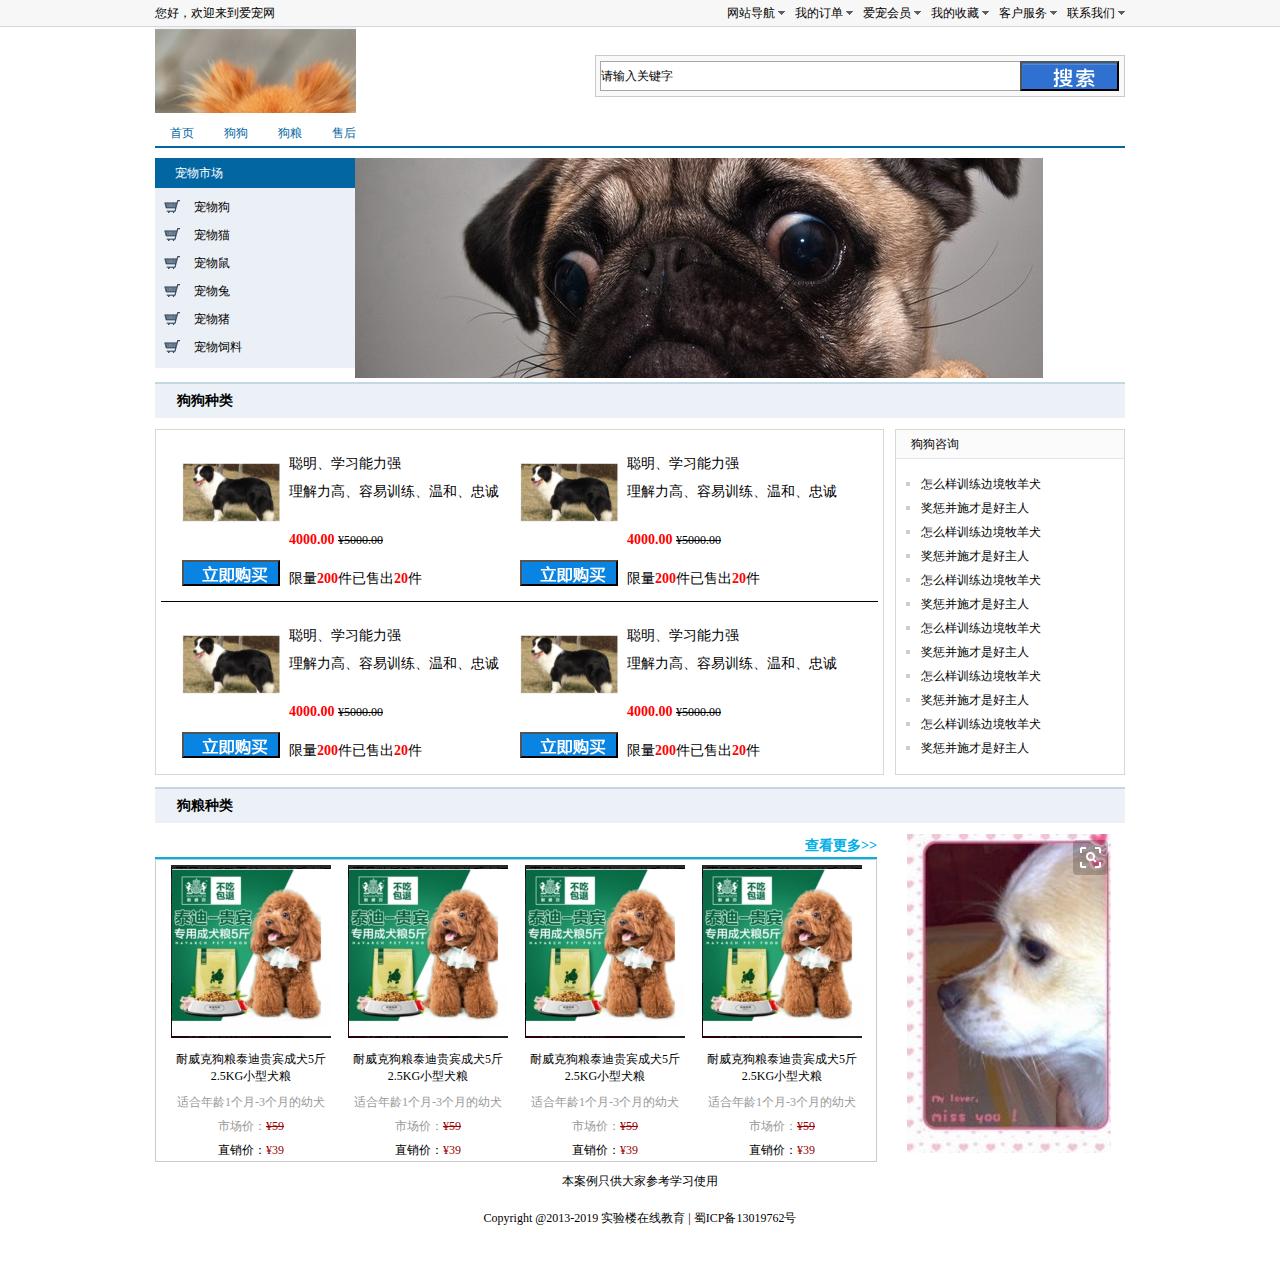
<file: 20201124CSS小练习/index.html>
<!DOCTYPE html>
<html lang="en">

<head>
    <meta charset="UTF-8" />
    <title>Document</title>
    <style type="text/css">
        /*css初始化*/
        body,
        div,
        ul,
        li,
        input,
        p,
        h1,
        h2,
        h3,
        h4,
        h5,
        h6 {
            margin: 0;
            padding: 0;
            font: 12px simsun;
            color: #000;
        }

        ul,
        li {
            list-style: none;
        }

        a {
            text-decoration: none;
            color: #000;
        }

        .fl {
            float: left;
        }

        .fr {
            float: right;
        }

        /*顶部导航开始*/
        .top-nav {
            height: 26px;
            background: #f7f7f7;
            border-bottom: 1px solid #d8d8d8;
        }

        .top-nav-con {
            width: 970px;
            margin: 0 auto;
            height: 26px;
        }

        .top-nav-r ul li {
            float: left;
            height: 26px;
            line-height: 26px;
        }

        .top-nav-l {
            height: 26px;
            line-height: 26px;
        }

        .top-nav-r ul li a {
            display: inline-block;
            height: 26px;
            background: url('images/sj.png') no-repeat right;
            padding: 0 10px;
        }

        /*logo部分开始*/
        .logo {
            width: 970px;
            height: 84px;
            margin: 0 auto;
        }

        .logo-pic {
            width: 200px;
            height: 84px;
        }

        .search {
            width: 519px;
            height: 30px;
            border: 1px solid #c9c9c9;
            background: #f9f9f9;
            margin-top: 28px;
            padding: 5px 5px 5px 4px;
        }

        .search input[type='text'] {
            width: 419px;
            height: 28px;
            border: 1px solid #a6a6a6;
            border-right: 0 none;
            vertical-align: middle;
        }

        .search input[type='button'] {
            width: 99px;
            height: 30px;
            background: url('images/serch.png');
            vertical-align: middle;
        }

        /*主导航开始*/
        .nav {
            width: 970px;
            height: 25px;
            margin: 10px auto;
            border-bottom: 2px solid #0266a3;
        }

        .nav li {
            float: left;
        }

        .nav li a {
            display: inline-block;
            height: 25px;
            line-height: 25px;
            padding: 0 15px;
            color: #0266a3;
        }

        .nav li a:hover {
            background: #0266a3;
            color: #fff;
        }

        /*宠物市场部分开始*/
        .mar {
            width: 970px;
            height: 210px;
            margin: 0 auto;
        }

        .mar-left {
            width: 200px;
            height: 210px;
            background: #ebf0f6;
        }

        .mar-title {
            height: 30px;
            background: #0266a3;
            line-height: 30px;
            color: #fff;
            padding-left: 20px;
        }

        .mar-list {
            margin-top: 5px;
        }

        .mar-list li {
            height: 28px;
            line-height: 28px;
            padding-left: 39px;
        }

        .mar-list li.icon1 {
            background: url('images/icon_1.png') no-repeat 9px;
        }

        /*狗狗种类*/
        .bud {
            height: 34px;
            width: 948px;
            margin: 14px auto 11px;
            background: #ecf1f7;
            border-top: #c3d7e4 2px solid;
            font-size: 14px;
            font-weight: 700;
            line-height: 34px;
            padding-left: 22px;
        }

        /*狗狗种类列表*/
        .pro {
            width: 970px;
            height: 344px;
            margin: 0 auto;
        }

        .pro-left {
            width: 727px;
            height: 344px;
            border: 1px solid #d8d8d8;
        }

        .pro-right {
            width: 228px;
            height: 344px;
            border: 1px solid #d8d8d8;
        }

        .pro-left-t {
            width: 656px;
            height: 142px;
            margin: 15px 0px 14px 26px;
        }

        .pro-pic-l {
            width: 318px;
            height: 142px;
        }

        .pro-pic-r {
            width: 318px;
            height: 142px;
        }

        .pro-pic-ll {
            width: 97px;
            height: 142px;
        }

        .pro-pic-llt {
            width: 97px;
            height: 100px;
            text-align: center;
        }

        .pro-pic-llt img {
            margin-top: 17.5px;
        }

        .pro-pic-btn input {
            width: 98px;
            height: 26px;
            background: url('images/buy.png');
            margin-top: 15px;
        }

        .pro-pic-lr p {
            margin-left: 10px;
            font-size: 14px;
        }

        .pro-pic-lr p span {
            color: #ff0000;
            font-weight: 700;
        }

        .pro-pic-lr p del {
            font-size: 12px;
        }

        .pro-pic-lr p.txt1 {
            height: 28px;
            margin-top: 10px;
        }

        .pro-pic-lr p.txt2 {
            height: 49px;
        }

        .pro-pic-lr p.txt3 {
            height: 38px;
        }

        .pro-line {
            border-top: 1px solid black;
            margin: 0 5px;
        }

        .pro-right-title {
            height: 28px;
            line-height: 28px;
            padding-left: 15px;
            background: #fbfbfb;
            border-bottom: 1px solid #e0e6f0;
        }

        .pro-right ul {
            margin-top: 17px;
        }

        .pro-right ul li {
            padding-left: 25px;
            height: 24px;
            background: url('images/li_bg.png') no-repeat 10px 6px;
        }

        .pro-right ul li a:hover {
            color: #ff0000;
            text-decoration: underline;
        }

        /*狗粮种类列表*/
        .dogFood {
            width: 970px;
            height: 326px;
            margin: 0 auto;
        }

        .dogFood-left {
            width: 722px;
            height: 326px;
        }

        .dogFood-l-t {
            height: 23px;
            border-bottom: 2px solid #00b0e7;
        }

        .dogFood-l-b {
            height: 301px;
            border: 1px solid #cacaca;
        }

        .dogFood-l-t h3 {
            width: 100px;
            text-align: right;
            font-size: 14px;
            color: #00b0e7;
            font-weight: 700;
            height: 23px;
            line-height: 23px;
            margin-left: auto;
        }

        .dogFood-pic {
            width: 164px;
            text-align: center;
            margin: 5px 0 0 13px;
        }

        .dogFood-pic p.et1 {
            height: 43px;
            margin-top: 9px;
        }

        .dogFood-pic p.et2,
        .dogFood-pic p.et3 {
            color: #999;
            height: 24px;
        }

        .dogFood-pic p.et3 del,
        .dogFood-pic p.et4 span {
            color: #990000;
        }

        .dogFood-right {
            width: 218px;
            height: 326px;
        }

        /*foot部分*/
        .copyright {
            height: 91px;
            text-align: center;
        }

        .copyright p.copy {
            height: 24px;
            margin-top: 13px;
        }
    </style>
</head>

<body>
    <!-- 顶部导航 -->
    <div class="top-nav">
        <div class="top-nav-con">
            <div class="top-nav-l fl">您好，欢迎来到爱宠网</div>
            <div class="top-nav-r fr">
                <ul>
                    <li><a href="#">网站导航</a></li>
                    <li><a href="#">我的订单</a></li>
                    <li><a href="#">爱宠会员</a></li>
                    <li><a href="#">我的收藏</a></li>
                    <li><a href="#">客户服务</a></li>
                    <li><a href="#">联系我们</a></li>
                </ul>
            </div>
        </div>
    </div>
    <!-- logo部分 -->
    <div class="logo">
        <div class="logo-pic fl"><img src="images/案例logo.png" alt="" /></div>
        <div class="search fr">
            <input type="text" value="请输入关键字" /><input type="button" />
        </div>
    </div>
    <!-- 主导航部分 -->
    <div class="nav">
        <ul>
            <li><a href="#">首页</a></li>
            <li><a href="#">狗狗</a></li>
            <li><a href="#">狗粮</a></li>
            <li><a href="#">售后</a></li>
        </ul>
    </div>
    <!-- 宠物市场部分 -->
    <div class="mar">
        <!-- 市场左盒子 -->
        <div class="mar-left fl">
            <div class="mar-title">宠物市场</div>
            <div class="mar-list">
                <ul>
                    <li class="icon1"><a href="#">宠物狗</a></li>
                    <li class="icon1"><a href="#">宠物猫</a></li>
                    <li class="icon1"><a href="#">宠物鼠</a></li>
                    <li class="icon1"><a href="#">宠物兔</a></li>
                    <li class="icon1"><a href="#">宠物猪</a></li>
                    <li class="icon1"><a href="#">宠物饲料</a></li>
                </ul>
            </div>
        </div>
        <!-- 市场中间盒子 -->
        <div class="mar-cen fl"><img src="images/700.png" alt="" /></div>
    </div>
    <!-- 狗狗种类 -->
    <div class="bud">
        狗狗种类
    </div>
    <!-- 狗狗种类列表 -->
    <div class="pro">
        <!-- 左边大盒子 -->
        <div class="pro-left fl">
            <!-- 左边大盒子上部分 -->
            <div class="pro-left-t">
                <!-- 左上大盒子左边盒子 -->
                <div class="pro-pic-l fl">
                    <div class="pro-pic-ll fl">
                        <div class="pro-pic-llt">
                            <img src="images/狗狗种类.png" alt="" />
                        </div>
                        <div class="pro-pic-btn"><input type="button" /></div>
                    </div>
                    <div class="pro-pic-lr fl">
                        <p class="txt1">聪明、学习能力强</p>
                        <p class="txt2">理解力高、容易训练、温和、忠诚</p>

                        <p class="txt3"><span>4000.00</span> <del>¥5000.00</del></p>
                        <p class="txt4">限量<span>200</span>件已售出<span>20</span>件</p>
                    </div>
                </div>
                <div class="pro-pic-l fr">
                    <div class="pro-pic-ll fl">
                        <div class="pro-pic-llt">
                            <img src="images/狗狗种类.png" alt="" />
                        </div>
                        <div class="pro-pic-btn"><input type="button" /></div>
                    </div>
                    <div class="pro-pic-lr fl">
                        <p class="txt1">聪明、学习能力强</p>
                        <p class="txt2">理解力高、容易训练、温和、忠诚</p>

                        <p class="txt3"><span>4000.00</span> <del>¥5000.00</del></p>
                        <p class="txt4">限量<span>200</span>件已售出<span>20</span>件</p>
                    </div>
                </div>
            </div>
            <!-- 左边大盒子中线 -->
            <div class="pro-line"></div>
            <!-- 左边大盒子下部分 -->
            <div class="pro-left-t">
                <!-- 左上大盒子左边盒子 -->
                <div class="pro-pic-l fl">
                    <div class="pro-pic-ll fl">
                        <div class="pro-pic-llt">
                            <img src="images/狗狗种类.png" alt="" />
                        </div>
                        <div class="pro-pic-btn"><input type="button" /></div>
                    </div>
                    <div class="pro-pic-lr fl">
                        <p class="txt1">聪明、学习能力强</p>
                        <p class="txt2">理解力高、容易训练、温和、忠诚</p>

                        <p class="txt3"><span>4000.00</span> <del>¥5000.00</del></p>
                        <p class="txt4">限量<span>200</span>件已售出<span>20</span>件</p>
                    </div>
                </div>
                <div class="pro-pic-l fr">
                    <div class="pro-pic-ll fl">
                        <div class="pro-pic-llt">
                            <img src="images/狗狗种类.png" alt="" />
                        </div>
                        <div class="pro-pic-btn"><input type="button" /></div>
                    </div>
                    <div class="pro-pic-lr fl">
                        <p class="txt1">聪明、学习能力强</p>
                        <p class="txt2">理解力高、容易训练、温和、忠诚</p>

                        <p class="txt3"><span>4000.00</span> <del>¥5000.00</del></p>
                        <p class="txt4">限量<span>200</span>件已售出<span>20</span>件</p>
                    </div>
                </div>
            </div>
        </div>
        <!-- 右边大盒子 -->
        <div class="pro-right fr">
            <div class="pro-right-title">狗狗咨询</div>
            <ul>
                <li><a href="#">怎么样训练边境牧羊犬 </a></li>
                <li><a href="#">奖惩并施才是好主人 </a></li>
                <li><a href="#">怎么样训练边境牧羊犬 </a></li>
                <li><a href="#">奖惩并施才是好主人 </a></li>
                <li><a href="#">怎么样训练边境牧羊犬 </a></li>
                <li><a href="#">奖惩并施才是好主人 </a></li>
                <li><a href="#">怎么样训练边境牧羊犬 </a></li>
                <li><a href="#">奖惩并施才是好主人 </a></li>
                <li><a href="#">怎么样训练边境牧羊犬 </a></li>
                <li><a href="#">奖惩并施才是好主人 </a></li>
                <li><a href="#">怎么样训练边境牧羊犬 </a></li>
                <li><a href="#">奖惩并施才是好主人 </a></li>
            </ul>
        </div>
    </div>
    <!--狗粮种类-->
    <div class="bud">
        狗粮种类
    </div>
    <!-- 狗粮种类列表 -->
    <div class="dogFood">
        <div class="dogFood-left fl">
            <div class="dogFood-l-t">
                <h3>查看更多>></h3>
            </div>
            <div class="dogFood-l-b">
                <div class="dogFood-pic fl">
                    <img src="images/狗粮.png" alt="" />
                    <p class="et1">耐威克狗粮泰迪贵宾成犬5斤2.5KG小型犬粮</p>
                    <p class="et2">适合年龄1个月-3个月的幼犬</p>
                    <p class="et3">市场价：<del>¥59</del></p>
                    <p class="et4">直销价：<span>¥39</span></p>
                </div>
                <div class="dogFood-pic fl">
                    <img src="images/狗粮.png" alt="" />
                    <p class="et1">耐威克狗粮泰迪贵宾成犬5斤2.5KG小型犬粮</p>
                    <p class="et2">适合年龄1个月-3个月的幼犬</p>
                    <p class="et3">市场价：<del>¥59</del></p>
                    <p class="et4">直销价：<span>¥39</span></p>
                </div>
                <div class="dogFood-pic fl">
                    <img src="images/狗粮.png" alt="" />
                    <p class="et1">耐威克狗粮泰迪贵宾成犬5斤2.5KG小型犬粮</p>
                    <p class="et2">适合年龄1个月-3个月的幼犬</p>
                    <p class="et3">市场价：<del>¥59</del></p>
                    <p class="et4">直销价：<span>¥39</span></p>
                </div>
                <div class="dogFood-pic fl">
                    <img src="images/狗粮.png" alt="" />
                    <p class="et1">耐威克狗粮泰迪贵宾成犬5斤2.5KG小型犬粮</p>
                    <p class="et2">适合年龄1个月-3个月的幼犬</p>
                    <p class="et3">市场价：<del>¥59</del></p>
                    <p class="et4">直销价：<span>¥39</span></p>
                </div>
            </div>
        </div>
        <div class="dogFood-right fr">
            <img src="images/右边狗图片.png" alt="" />
        </div>
    </div>

    <!--foot部分-->
    <div class="copyright">
        <p class="copy">本案例只供大家参考学习使用</p>
        <p class="copy">
            Copyright @2013-2019 实验楼在线教育 | 蜀ICP备13019762号
        </p>
    </div>
</body>

</html>
</file>
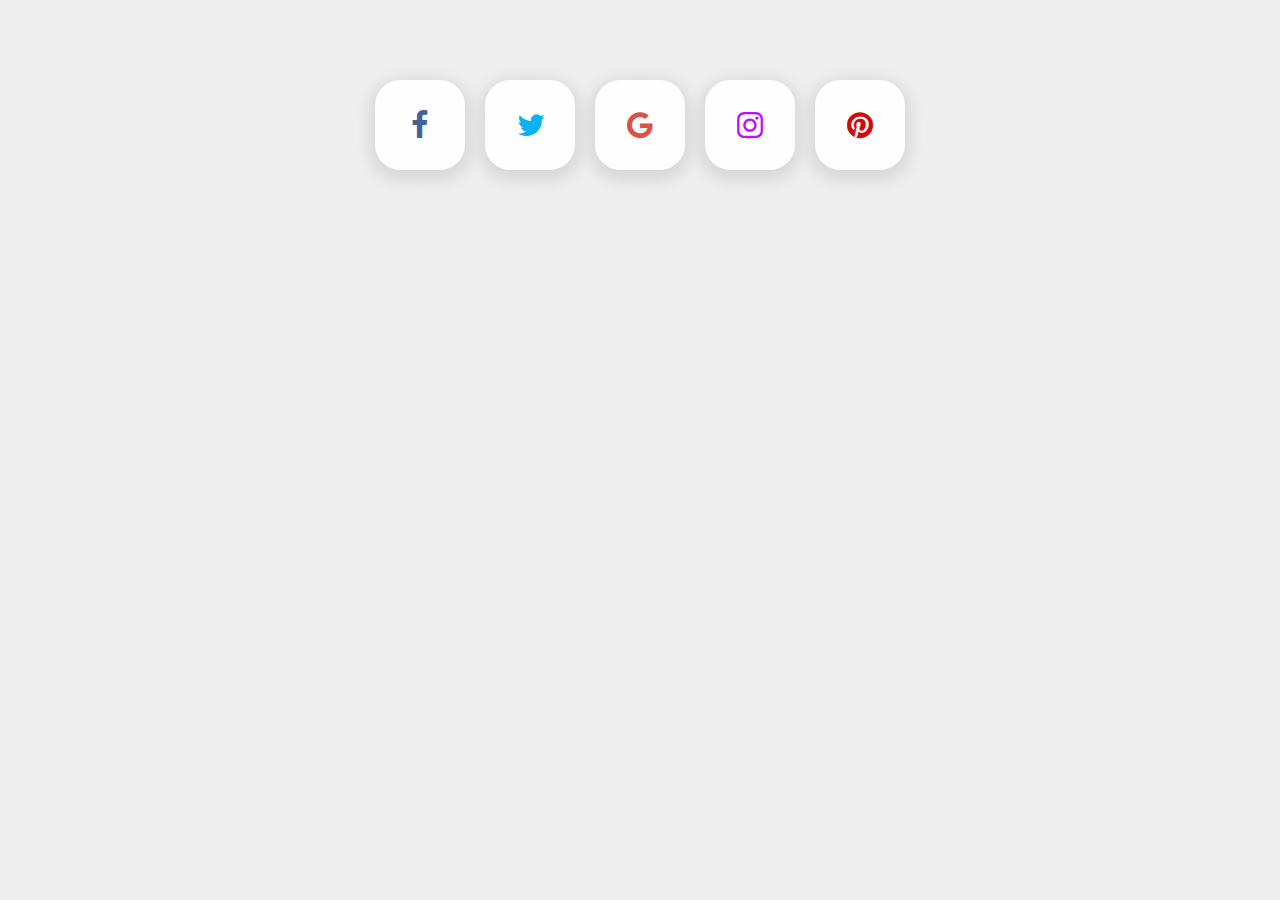
<file: 20201126CSS实现社交分享按钮动画/index.html>
<!DOCTYPE html>
<html lang="en">

<head>
    <meta charset="UTF-8">
    <meta name="viewport" content="width=device-width, initial-scale=1.0">
    <title>CSS实现社交分享按钮动画</title>
    <link rel="stylesheet" href="https://cdn.jsdelivr.net/npm/font-awesome@4.7.0/css/font-awesome.min.css" />
    <link rel="stylesheet" href="style.css">

</head>

<body>
    <div class="social-btns">
        <a href="#" class="btn facebook"><i class="fa fa-facebook"></i></a>
        <a href="#" class="btn twitter"><i class="fa fa-twitter"></i></a>
        <a href="#" class="btn google"><i class="fa fa-google"></i></a>
        <a href="#" class="btn instagram"><i class="fa fa-instagram"></i></a>
        <a href="#" class="btn pinterest"><i class="fa fa-pinterest"></i></a>
    </div>
</body>

</html>
</file>
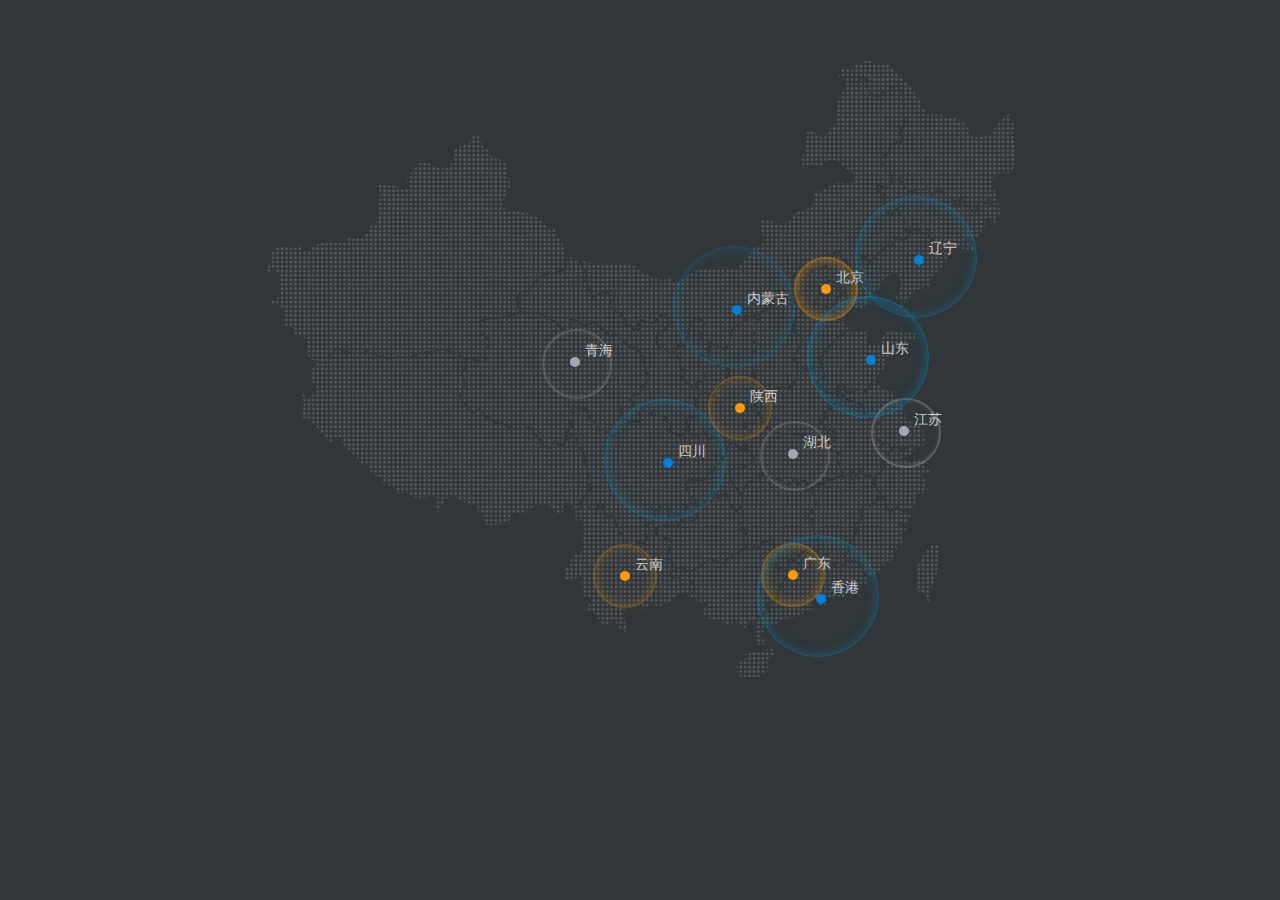
<file: 20201127CSS3实现热点地图动画/index.html>
<!DOCTYPE html>
<html lang="en">

<head>
    <meta charset="UTF-8">
    <meta name="viewport" content="width=device-width, initial-scale=1.0">
    <title>热点地图</title>
    <!-- 引入CSS -->
    <link rel="stylesheet" href="css/index.css">
</head>

<body>
    <!-- 地图 -->
    <div class="china-map">
        <!-- 地点区域 -->
        <!-- 青海 -->
        <div class="region region-qh">
            <!-- 地点显示的小圆点 -->
            <div class="dot"></div>
            <!-- 向外扩散的圆圈 -->
            <!-- .place的数量决定圆圈的数量，.place01 .place02定义动画开始前等待的时间 -->
            <div class="place place01"></div>
            <div class="place place02"></div>
            <!-- 地名 -->
            <div class="txt">青海</div>
        </div>

        <!-- 湖北 -->
        <div class="region region-hb">
            <div class="dot"></div>
            <div class="place place01"></div>
            <div class="place place02"></div>
            <div class="txt">湖北</div>
        </div>

        <!-- 北京 -->
        <div class="region region-bj orange">
            <!-- 地点显示的小圆点 -->
            <div class="dot"></div>
            <!-- 向外扩散的圆圈 -->
            <div class="place place01"></div>
            <div class="place place02"></div>
            <div class="place place03"></div>
            <div class="place place04"></div>
            <!-- 地名 -->
            <div class="txt">北京</div>
        </div>

        <!-- 四川 -->
        <div class="region region-sc blue">
            <!-- 地点显示的小圆点 -->
            <div class="dot"></div>
            <!-- 向外扩散的圆圈 -->
            <div class="place place01"></div>
            <div class="place place02"></div>
            <div class="place place03"></div>
            <!-- 地名 -->
            <div class="txt">四川</div>
        </div>

        <!-- 云南 -->
        <div class="region region-yn orange">
            <!-- 地点显示的小圆点 -->
            <div class="dot"></div>
            <!-- 向外扩散的圆圈 -->
            <div class="place place01"></div>
            <div class="place place02"></div>
            <!-- 地名 -->
            <div class="txt">云南</div>
        </div>

        <!-- 陕西 -->
        <div class="region region-sx orange">
            <!-- 地点显示的小圆点 -->
            <div class="dot"></div>
            <!-- 向外扩散的圆圈 -->
            <div class="place place01"></div>
            <div class="place place02"></div>
            <!-- 地名 -->
            <div class="txt">陕西</div>
        </div>

        <!-- 广东 -->
        <div class="region region-gd orange">
            <!-- 地点显示的小圆点 -->
            <div class="dot"></div>
            <!-- 向外扩散的圆圈 -->
            <div class="place place01"></div>
            <div class="place place02"></div>
            <div class="place place03"></div>
            <!-- 地名 -->
            <div class="txt">广东</div>
        </div>

        <!-- 辽宁 -->
        <div class="region region-ln blue">
            <!-- 地点显示的小圆点 -->
            <div class="dot"></div>
            <!-- 向外扩散的圆圈 -->
            <div class="place place01"></div>
            <div class="place place02"></div>
            <div class="place place03"></div>
            <!-- 地名 -->
            <div class="txt">辽宁</div>
        </div>

        <!-- 江苏 -->
        <div class="region region-js">
            <!-- 地点显示的小圆点 -->
            <div class="dot"></div>
            <!-- 向外扩散的圆圈 -->
            <div class="place place01"></div>
            <div class="place place02"></div>
            <div class="place place03"></div>
            <!-- 地名 -->
            <div class="txt">江苏</div>
        </div>

        <!-- 香港 -->
        <div class="region region-xg blue">
            <!-- 地点显示的小圆点 -->
            <div class="dot"></div>
            <!-- 向外扩散的圆圈 -->
            <div class="place place01"></div>
            <div class="place place02"></div>
            <div class="place place03"></div>
            <!-- 地名 -->
            <div class="txt">香港</div>
        </div>

        <!-- 山东 -->
        <div class="region region-sd blue">
            <!-- 地点显示的小圆点 -->
            <div class="dot"></div>
            <!-- 向外扩散的圆圈 -->
            <div class="place place01"></div>
            <div class="place place02"></div>
            <div class="place place03"></div>
            <div class="place place04"></div>
            <!-- 地名 -->
            <div class="txt">山东</div>
        </div>

        <!-- 内蒙古 -->
        <div class="region region-nmg blue">
            <!-- 地点显示的小圆点 -->
            <div class="dot"></div>
            <!-- 向外扩散的圆圈 -->
            <div class="place place01"></div>
            <div class="place place02"></div>
            <!-- 地名 -->
            <div class="txt">内蒙古</div>
        </div>
    </div>
</body>

</html>
</file>
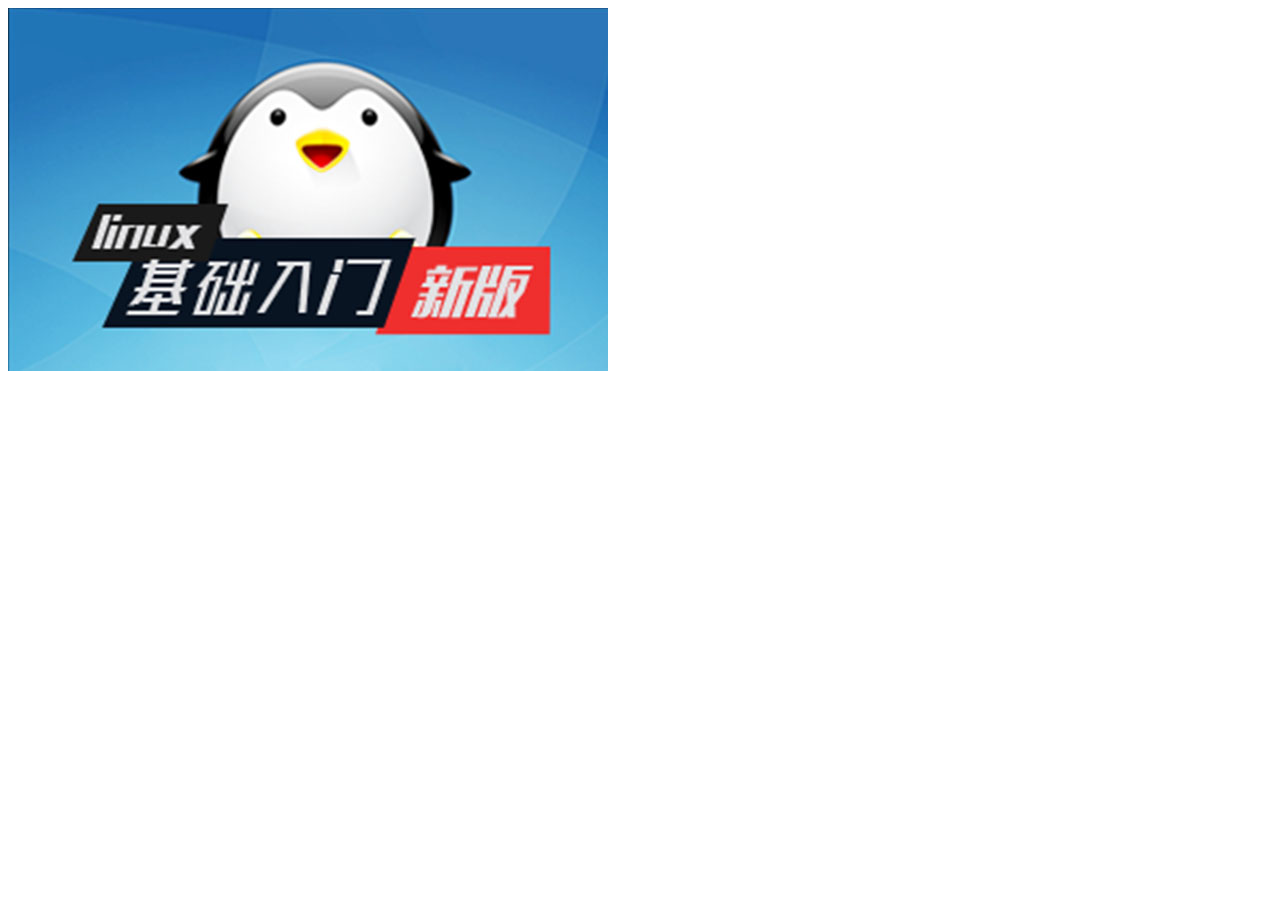
<file: 20201201CSS3实现红包照片模糊效果/index.html>
<!DOCTYPE html>
<html lang="en">
<head>
    <meta charset="UTF-8">
    <meta name="viewport" content="width=device-width, initial-scale=1.0">
    <title>Document</title>
    <link rel="stylesheet" href="style.css">
</head>
<body>
    <!-- HTML -->
    <div class="container">
        <div class="blur"></div>
    </div>
</body>
</html>
</file>
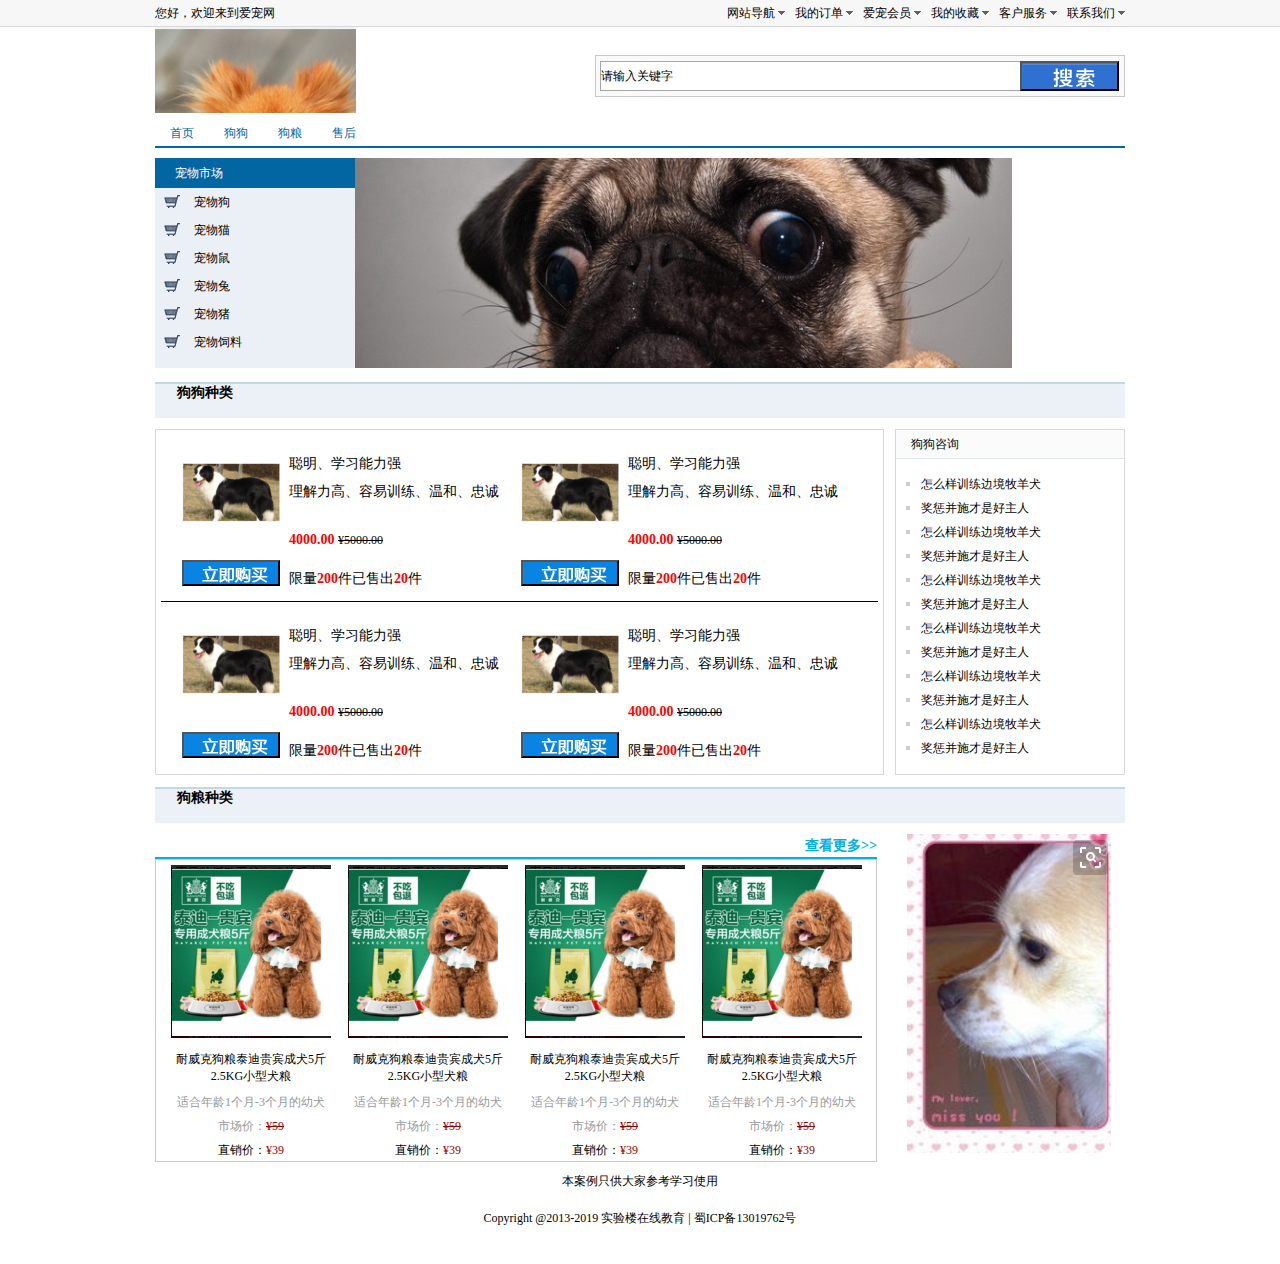
<file: 20201124CSS小练习/test.html>
<!DOCTYPE html>
<html lang="en">

<head>
    <meta charset="UTF-8" />
    <title>Document</title>
    <style type="text/css">
        /*css初始化*/
        body,
        div,
        ul,
        li,
        input,
        p,
        h1,
        h2,
        h3,
        h4,
        h5,
        h6 {
            margin: 0;
            padding: 0;
            font: 12px simsun;
            color: #000;
        }

        ul,
        li {
            list-style: none;
        }

        a {
            text-decoration: none;
            color: #000;
        }

        .fl {
            float: left;
        }

        .fr {
            float: right;
        }

        /*顶部导航开始*/
        .top-nav {
            height: 26px;
            background: #f7f7f7;
            border-bottom: 1px solid #d8d8d8;
        }

        .top-nav-con {
            width: 970px;
            margin: 0 auto;
            height: 26px;
        }

        .top-nav-r ul li {
            float: left;
            height: 26px;
            line-height: 26px;
        }

        .top-nav-l {
            height: 26px;
            line-height: 26px;
        }

        .top-nav-r ul li a {
            display: inline-block;
            height: 26px;
            background: url('images/sj.png') no-repeat right;
            padding: 0 10px;
        }

        /*logo部分开始*/
        .logo {
            width: 970px;
            height: 84px;
            margin: 0 auto;
        }

        .logo-pic {
            width: 200px;
            height: 84px;
        }

        .search {
            width: 519px;
            height: 30px;
            border: 1px solid #c9c9c9;
            background: #f9f9f9;
            margin-top: 28px;
            padding: 5px 5px 5px 4px;
        }

        .search input[type='text'] {
            width: 419px;
            height: 28px;
            border: 1px solid #a6a6a6;
            border-right: 0 none;
            vertical-align: middle;
        }

        .search input[type='button'] {
            width: 99px;
            height: 30px;
            background: url('images/serch.png');
            vertical-align: middle;
        }

        /*主导航开始*/
        .nav {
            width: 970px;
            height: 25px;
            margin: 10px auto;
            border-bottom: 2px solid #0266a3;
        }

        .nav li {
            float: left;
        }

        .nav li a {
            display: inline-block;
            height: 25px;
            line-height: 25px;
            padding: 0 15px;
            color: #0266a3;
        }

        .nav li a:hover {
            background: #0266a3;
            color: #fff;
        }

        /*宠物市场部分开始*/
        .mar {
            width: 970px;
            height: 210px;
            margin: 0 auto;
        }

        .mar-left {
            width: 200px;
            height: 210px;
            background: #ebf0f6;
        }

        .mar-title {
            height: 30px;
            background: #0266a3;
            line-height: 30px;
            color: #fff;
            padding-left: 20px;
        }

        .mar-list li {
            height: 28px;
            line-height: 28px;
            padding-left: 39px;
        }

        .mar-list li.icon1 {
            background: url('images/icon_1.png') no-repeat 9px;
        }

        .mar-cen img {
            height: 210px;
        }

        /*狗狗种类*/
        .bud {
            height: 34px;
            width: 948px;
            margin: 14px auto 11px;
            background: #ecf1f7;
            border-top: #c3d7e4 2px solid;
            font-size: 14px;
            font-weight: 700;
            font-weight: 34px;
            padding-left: 22px;
        }

        /*狗狗种类列表*/
        .pro {
            width: 970px;
            height: 344px;
            margin: 0 auto;
        }

        .pro-left {
            width: 727px;
            height: 344px;
            border: 1px solid #d8d8d8;
        }

        .pro-right {
            width: 228px;
            height: 344px;
            border: 1px solid #d8d8d8;
        }

        .pro-left-t {
            width: 656px;
            height: 142px;
            margin: 15px 0px 14px 26px;
        }

        .pro-left-l {
            width: 318px;
            height: 142px;
        }

        .pro-pic-r {
            width: 318px;
            height: 142px;
        }

        .pro-pic-ll {
            width: 97px;
            height: 142px;
        }

        .pro-pic-llt {
            width: 97px;
            height: 100px;
            text-align: center;
        }

        .pro-pic-llt img {
            margin-top: 17.5px;
        }

        .pro-pic-btn input {
            width: 98px;
            height: 26px;
            background: url('images/buy.png');
            margin-top: 15px;
        }

        .pro-pic-lr p {
            margin-left: 10px;
            font-size: 14px;
        }

        .pro-pic-lr p span {
            color: #f00;
            font-weight: 700;
        }

        .pro-pic-lr p del {
            font-size: 12px;
        }

        .pro-pic-lr p.txt1 {
            height: 28px;
            margin-top: 10px;
        }

        .pro-pic-lr p.txt2 {
            height: 49px;
        }

        .pro-pic-lr p.txt3 {
            height: 38px;
        }

        .pro-line {
            border-top: 1px solid black;
            margin: 0 5px;
        }

        .pro-right-title {
            height: 28px;
            line-height: 28px;
            padding-left: 15px;
            background: #fbfbfb;
            border-bottom: 1px solid #e0e6f0;
        }

        .pro-right ul {
            margin-top: 17px;
        }

        .pro-right ul li {
            padding-left: 25px;
            height: 24px;
            background: url('images/li_bg.png') no-repeat 10px 6px;
        }

        .pro-right ul li a:hover {
            color: #f00;
            text-decoration: underline;
        }

        /*狗粮种类列表*/
        .dogFood {
            width: 970px;
            height: 326px;
            margin: 0 auto;
        }

        .dogFood-left {
            width: 722px;
            height: 326px;
        }

        .dogFood-l-t {
            height: 23px;
            border-bottom: 2px solid #00b0e7;
        }

        .dogFood-l-b {
            height: 301px;
            border: 1px solid #cacaca;
        }

        .dogFood-l-t h3 {
            width: 100px;
            text-align: right;
            font-size: 14px;
            color: #00b0e7;
            font-weight: 700;
            height: 23px;
            line-height: 23px;
            margin-left: auto;
        }

        .dogFood-pic{
            width: 164px;
            text-align: center;
            margin: 5px 0 0 13px;
        }
        .dogFood-pic p.et1{
            height: 43px;
            margin-top: 9px;
        }
        .dogFood-pic p.et2, 
        .dogFood-pic p.et3{
            color: #999;
            height: 24px;
        }
        .dogFood-pic p.et3 del, 
        .dogFood-pic p.et4 span{
            color: #990000;
        }
        .dogFood-right{
            width: 218px;
            height: 326px;
        }

        /*foot部分*/
        .copyright{
            height: 91px;
            text-align: center;
        }
        .copyright p.copy{
            height: 24px;
            margin-top: 13px;
        }

    </style>
</head>

<body>
    <!-- 顶部导航 -->
    <div class="top-nav">
        <div class="top-nav-con">
            <div class="top-nav-l fl">您好，欢迎来到爱宠网</div>
            <div class="top-nav-r fr">
                <ul>
                    <li><a href="#">网站导航</a></li>
                    <li><a href="#">我的订单</a></li>
                    <li><a href="#">爱宠会员</a></li>
                    <li><a href="#">我的收藏</a></li>
                    <li><a href="#">客户服务</a></li>
                    <li><a href="#">联系我们</a></li>
                </ul>
            </div>
        </div>
    </div>
    <!-- logo部分 -->
    <div class="logo">
        <div class="logo-pic fl"><img src="images/案例logo.png" alt="" /></div>
        <div class="search fr">
            <input type="text" value="请输入关键字" /><input type="button" />
        </div>
    </div>
    <!-- 主导航部分 -->
    <div class="nav">
        <ul>
            <li><a href="#">首页</a></li>
            <li><a href="#">狗狗</a></li>
            <li><a href="#">狗粮</a></li>
            <li><a href="#">售后</a></li>
        </ul>
    </div>
    <!-- 宠物市场部分 -->
    <div class="mar">
        <!-- 市场左盒子 -->
        <div class="mar-left fl">
            <div class="mar-title">宠物市场</div>
            <div class="mar-list">
                <ul>
                    <li class="icon1"><a href="#">宠物狗</a></li>
                    <li class="icon1"><a href="#">宠物猫</a></li>
                    <li class="icon1"><a href="#">宠物鼠</a></li>
                    <li class="icon1"><a href="#">宠物兔</a></li>
                    <li class="icon1"><a href="#">宠物猪</a></li>
                    <li class="icon1"><a href="#">宠物饲料</a></li>
                </ul>
            </div>
        </div>
        <!-- 市场中间盒子 -->
        <div class="mar-cen fl"><img src="images/700.png" alt="" /></div>
    </div>
    <!-- 狗狗种类 -->
    <div class="bud">
        狗狗种类
    </div>
    <!-- 狗狗种类列表 -->
    <div class="pro">
        <!-- 左边大盒子 -->
        <div class="pro-left fl">
            <!-- 左边大盒子上部分 -->
            <div class="pro-left-t">
                <!-- 左上大盒子左边盒子 -->
                <div class="pro-pic-l fl">
                    <div class="pro-pic-ll fl">
                        <div class="pro-pic-llt">
                            <img src="images/狗狗种类.png" alt="" />
                        </div>
                        <div class="pro-pic-btn"><input type="button" /></div>
                    </div>
                    <div class="pro-pic-lr fl">
                        <p class="txt1">聪明、学习能力强</p>
                        <p class="txt2">理解力高、容易训练、温和、忠诚</p>

                        <p class="txt3"><span>4000.00</span> <del>¥5000.00</del></p>
                        <p class="txt4">限量<span>200</span>件已售出<span>20</span>件</p>
                    </div>
                </div>
                <div class="pro-pic-l fr">
                    <div class="pro-pic-ll fl">
                        <div class="pro-pic-llt">
                            <img src="images/狗狗种类.png" alt="" />
                        </div>
                        <div class="pro-pic-btn"><input type="button" /></div>
                    </div>
                    <div class="pro-pic-lr fl">
                        <p class="txt1">聪明、学习能力强</p>
                        <p class="txt2">理解力高、容易训练、温和、忠诚</p>

                        <p class="txt3"><span>4000.00</span> <del>¥5000.00</del></p>
                        <p class="txt4">限量<span>200</span>件已售出<span>20</span>件</p>
                    </div>
                </div>
            </div>
            <!-- 左边大盒子中线 -->
            <div class="pro-line"></div>
            <!-- 左边大盒子下部分 -->
            <div class="pro-left-t">
                <!-- 左上大盒子左边盒子 -->
                <div class="pro-pic-l fl">
                    <div class="pro-pic-ll fl">
                        <div class="pro-pic-llt">
                            <img src="images/狗狗种类.png" alt="" />
                        </div>
                        <div class="pro-pic-btn"><input type="button" /></div>
                    </div>
                    <div class="pro-pic-lr fl">
                        <p class="txt1">聪明、学习能力强</p>
                        <p class="txt2">理解力高、容易训练、温和、忠诚</p>

                        <p class="txt3"><span>4000.00</span> <del>¥5000.00</del></p>
                        <p class="txt4">限量<span>200</span>件已售出<span>20</span>件</p>
                    </div>
                </div>
                <div class="pro-pic-l fr">
                    <div class="pro-pic-ll fl">
                        <div class="pro-pic-llt">
                            <img src="images/狗狗种类.png" alt="" />
                        </div>
                        <div class="pro-pic-btn"><input type="button" /></div>
                    </div>
                    <div class="pro-pic-lr fl">
                        <p class="txt1">聪明、学习能力强</p>
                        <p class="txt2">理解力高、容易训练、温和、忠诚</p>

                        <p class="txt3"><span>4000.00</span> <del>¥5000.00</del></p>
                        <p class="txt4">限量<span>200</span>件已售出<span>20</span>件</p>
                    </div>
                </div>
            </div>
        </div>
        <!-- 右边大盒子 -->
        <div class="pro-right fr">
            <div class="pro-right-title">狗狗咨询</div>
            <ul>
                <li><a href="#">怎么样训练边境牧羊犬 </a></li>
                <li><a href="#">奖惩并施才是好主人 </a></li>
                <li><a href="#">怎么样训练边境牧羊犬 </a></li>
                <li><a href="#">奖惩并施才是好主人 </a></li>
                <li><a href="#">怎么样训练边境牧羊犬 </a></li>
                <li><a href="#">奖惩并施才是好主人 </a></li>
                <li><a href="#">怎么样训练边境牧羊犬 </a></li>
                <li><a href="#">奖惩并施才是好主人 </a></li>
                <li><a href="#">怎么样训练边境牧羊犬 </a></li>
                <li><a href="#">奖惩并施才是好主人 </a></li>
                <li><a href="#">怎么样训练边境牧羊犬 </a></li>
                <li><a href="#">奖惩并施才是好主人 </a></li>
            </ul>
        </div>
    </div>
    <!--狗粮种类-->
    <div class="bud">
        狗粮种类
    </div>
    <!-- 狗粮种类列表 -->
    <div class="dogFood">
        <div class="dogFood-left fl">
            <div class="dogFood-l-t">
                <h3>查看更多>></h3>
            </div>
            <div class="dogFood-l-b">
                <div class="dogFood-pic fl">
                    <img src="images/狗粮.png" alt="" />
                    <p class="et1">耐威克狗粮泰迪贵宾成犬5斤2.5KG小型犬粮</p>
                    <p class="et2">适合年龄1个月-3个月的幼犬</p>
                    <p class="et3">市场价：<del>¥59</del></p>
                    <p class="et4">直销价：<span>¥39</span></p>
                </div>
                <div class="dogFood-pic fl">
                    <img src="images/狗粮.png" alt="" />
                    <p class="et1">耐威克狗粮泰迪贵宾成犬5斤2.5KG小型犬粮</p>
                    <p class="et2">适合年龄1个月-3个月的幼犬</p>
                    <p class="et3">市场价：<del>¥59</del></p>
                    <p class="et4">直销价：<span>¥39</span></p>
                </div>
                <div class="dogFood-pic fl">
                    <img src="images/狗粮.png" alt="" />
                    <p class="et1">耐威克狗粮泰迪贵宾成犬5斤2.5KG小型犬粮</p>
                    <p class="et2">适合年龄1个月-3个月的幼犬</p>
                    <p class="et3">市场价：<del>¥59</del></p>
                    <p class="et4">直销价：<span>¥39</span></p>
                </div>
                <div class="dogFood-pic fl">
                    <img src="images/狗粮.png" alt="" />
                    <p class="et1">耐威克狗粮泰迪贵宾成犬5斤2.5KG小型犬粮</p>
                    <p class="et2">适合年龄1个月-3个月的幼犬</p>
                    <p class="et3">市场价：<del>¥59</del></p>
                    <p class="et4">直销价：<span>¥39</span></p>
                </div>
            </div>
        </div>
        <div class="dogFood-right fr">
            <img src="images/右边狗图片.png" alt="" />
        </div>
    </div>

    <!--foot部分-->
    <div class="copyright">
        <p class="copy">本案例只供大家参考学习使用</p>
        <p class="copy">
            Copyright @2013-2019 实验楼在线教育 | 蜀ICP备13019762号
        </p>
    </div>
</body>

</html>
</file>
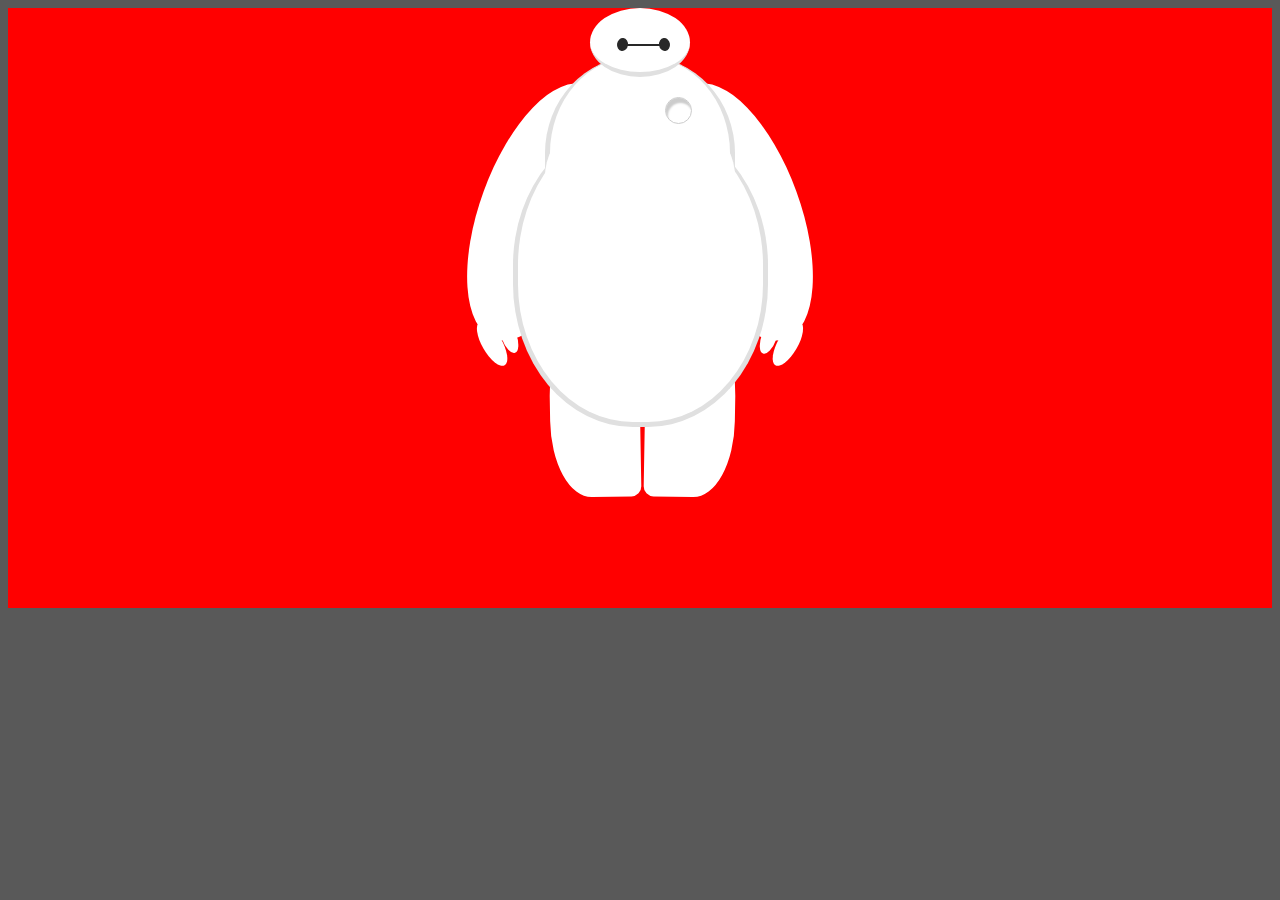
<file: 20201126纯CSS打造大白/Baymax.html>
<!DOCTYPE html>
<html lang="en">

<head>
    <meta charset="UTF-8">
    <meta name="viewport" content="width=device-width, initial-scale=1.0">
    <title>Baymax</title>
    <!-- <style>大白的 css 样式代码在此处编写</style> -->
    <style>
        body {
            background: #595959;
        }

        #baymax {
            /* 设置为居中 */
            margin: 0 auto;

            /* 高度 */
            height: 600px;
            
            position: relative;
            background: red;

            /* 隐藏溢出 */
            overflow: hidden;
            z-index: -2;
        }

        /* 大白头部 */
        #head {
            height: 64px;
            width: 100px;

            /* 以百分比定义圆角的形状 */
            border-radius: 50%;

            /* 背景 */
            background: #fff;
            margin: 0 auto;
            margin-bottom: -20px;

            /* 设置下边框样式 */
            border-bottom: 5px solid #e0e0e0;
            
            /* 属性设置元素的堆叠顺序：
            拥有更高堆叠顺序的元素总是处于堆叠顺序较低的元素的前面 */
            z-index: 100;

            /* 生成相对定位的元素 */
            position: relative;
        }

        /* 眼睛眨眼动画 */
        @keyframes blink {
            40% {
                transform: rotateX(80deg);
            }
        }

        #eye,
        #eye2 {
            width: 11px;
            height: 13px;
            background: #282828;
            border-radius: 50%;
            position: relative;
            top: 30px;
            left: 27px;

            /* 旋转该元素 */
            transform: rotate(8deg);
            animation: blink 1s ease-in-out infinite alternate;
        }

        #eye2 {
            /* 使其旋转对称 */
            transform: rotate(-8deg);
            left: 69px;
            top: 17px;
        }

        #mouth {
            width: 38px;
            height: 1.5px;
            background: #282828;
            position: relative;
            left: 34px;
            top: 10px;
        }

        #torso,
        #belly {
            margin: 0 auto;
            height: 200px;
            width: 180px;
            background: #fff;
            border-radius: 47%;

            /* 设置边框 */
            border: 5px solid #e0e0e0;
            border-top: none;
            z-index: 1;
        }

        #belly {
            height: 300px;
            width: 245px;
            margin-top: -140px;
            z-index: 5;
        }

        #cover {
            width: 190px;
            background: #fff;
            height: 150px;
            margin: 0 auto;
            position: relative;
            top: -20px;
            border-radius: 50%;
        }

        #heart {
            width: 25px;
            height: 25px;
            border-radius: 50%;
            position: relative;

            /* 向边框四周添加阴影效果 */
            box-shadow: 2px 5px 2px #ccc inset;

            right: -115px;
            top: 40px;
            z-index: 111;
            border: 1px solid #ccc;
        }

        #left-arm,
        #right-arm {
            height: 270px;
            width: 120px;
            border-radius: 50%;
            background: #fff;
            margin: 0 auto;
            position: relative;
            top: -350px;
            left: -100px;
            transform: rotate(20deg);
            z-index: -1;
        }

        #right-arm{
            transform: rotate(-20deg);
            left: 100px;
            top: -620px;
        }

        #l-bigfinger,
        #r-bigfinger{
            height: 50px;
            width: 20px;
            border-radius: 50%;
            background: #fff;
            position: relative;
            top: 250px;
            left: 50px;
            transform: rotate(-50deg);
        }

        #r-bigfinger {
            left: 50px;
            transform: rotate(50deg);
        }

        #l-smallfinger,
        #r-smallfinger {
            height: 35px;
            width: 15px;
            border-radius: 50%;
            background: #fff;
            position: relative;
            top: 195px;
            left: 66px;
            transform: rotate(-40deg);
        }

        #r-smallfinger {
            background: #fff;
            transform: rotate(40deg);
            top: 195px;
            left: 37px;
        }

        #left-leg,
        #right-leg {
            height: 170px;
            width: 90px;
            border-radius: 40% 30% 10px 45%;
            background: #fff;
            position: relative;
            top: -640px;
            left: -45px;
            transform: rotate(-1deg);
            z-index: -2;
            margin: 0 auto;
        }

        #right-leg{
            background: #fff;
            border-radius: 30% 40% 45% 10px;
            margin: 0 auto;
            top: -810px;
            left: 50px;
            transform: rotate(1deg);
        }
    </style>
</head>

<body>
    <div id="baymax">
        <!-- 定义头部，考阔两个眼睛、嘴 -->
        <div id="head">
            <div id="eye"></div>
            <div id="eye2"></div>
            <div id="mouth"></div>
        </div>

        <!-- 定义躯干，包括心脏 -->
        <div id="torso">
            <div id="heart"></div>
        </div>

        <!-- 定义肚子腹部，包括 cover（和躯干的连接处） -->
        <div id="belly">
            <div id="cover"></div>
        </div>

        <!-- 定义左臂，包括一大一小两个手指 -->
        <div id="left-arm">
            <div id="l-bigfinger"></div>
            <div id="l-smallfinger"></div>
        </div>

        <!-- 定义右臂，包括一大一小两个手指 -->
        <div id="right-arm">
            <div id="r-bigfinger"></div>
            <div id="r-smallfinger"></div>
        </div>

        <!-- 定义左腿 -->
        <div id="left-leg"></div>

        <!-- 定义右腿 -->
        <div id="right-leg"></div>

    </div>
</body>

</html>
</file>
<file: 20201126CSS实现社交分享按钮动画/style.css>
/* 全局样式设置 */
* {
    margin: 0;
    padding: 0;
}
a,
img {
    border: 0;
}
body{
    background: #eee;
}

/* 设置图标初始颜色 */
.social-btns .btn.facebook .fa{
    color: #3b5998;
}
.social-btns .btn.twitter .fa{
    color: #00aff0;
}
.social-btns .btn.google .fa{
    color: #dc4a38;
}
.social-btns .btn.instagram .fa{
    color: #bf00ff;
}
.social-btns .btn.pinterest .fa{
    color: #c00;
}

/* 对页面进行布局，把按钮调整为页面居中
并设置为块级行元素，再对按钮进行美化修饰 */
.social-btns {
    height: 90px;
    margin: 80px auto;
    font-size: 0;
    text-align: center;  /*水平居中方式*/
}
.social-btns .btn{
        display: inline-block;
        background-color: #fff;
        width: 90px;
        height: 90px;
        line-height: 90px;  /*设置行高: 行高 == height 则垂直居中*/
        margin: 0 10px;
        text-align: center;
        position: relative;  /*设置为相对定位*/
        overflow: hidden;  /*对溢出元素内容区的内容做隐藏处理*/
        border-radius: 28%;  /*对a标签边框进行圆角处理*/
        box-shadow: 0 5px 15px 05px rgba(0, 0, 0, 0.1);
        opacity: 0.95;  /*指定不透明度。从0.0透明到1.0完全不透明*/
}

/* 设置放大图标的效果 */
.social-btns .btn .fa{
    /* 设置默认时链接所示样式 */
    -webkit-transform: scale(0.8);
    transform: scale(0.8);
}

.social-btns .btn:focus .fa,/* 选择获得焦点的按钮样式 */
.social-btns .btn:hover .fa {
    /* 设置鼠标划过时链接所示样式 */
    color: #fff;  /*改变其颜色*/
    -webkit-transform: scale(1);
    transform: scale(1);
}
.social-btns .btn .fa{
    /* 对 Font Awesome 提供图标设置大小和垂直对齐方式 */
    font-size: 38px;
    vertical-align: middle;
}

/* 设置一下按钮背景的触碰样式 */
.social-btns .btn:before{
    /* 在每个btn元素的内容之前设置 top、left 的值，即设置未触碰按钮时 btn 位置 */
    top: 90%;
    left: -110%;
}
.social-btns .btn:focus:before,
.social-btns .btn:hover:before {
    /* 调整触碰按钮时 btn 位置 */
    top: -10%;
    left: -10%;
}
.social-btns .btn:before{
    content: '';
    width: 120%;
    height: 120%;
    position: absolute;
    /* 把btn:before 进行顺时针翻转 45° */
    -webkit-transform: rotate(45deg);
    transform: rotate(45deg);
}
/*设置 btn:before 的颜色，即触碰后按钮的背景颜色*/
.social-btns .btn.facebook:before{
    background-color: #3b5998;
}
.social-btns .btn.twitter:before{
    background-color: #00aff0;
}
.social-btns .btn.google:before {
    background-color: #dc4a38;
  }
.social-btns .btn.instagram:before{
    background-color: #bf00ff;
}
.social-btns .btn.pinterest:before{
    background-color: #c00;
}

/* 对按钮进行过渡调整 */
.social-btns .btn.pinterest,
.social-btns .btn:before,
.social-btns .btn .fa{
    transition: all 0.35s;  /*全部样式 0.35秒缓动*/
    transition-timing-function: cubic-bezier(
        0.31,
        -0.105,
        0.43,
        1.59
    );  /*规定过渡效果的速度*/

}
</file>
<file: 20201127CSS3实现热点地图动画/css/index.css>
/* CSS 通配符 * 号，表示所有的元素一开始默认的内边距为 0 */
*{
    margin: 0;
    padding: 0;
}

body {
    /* 背景色 */
    background: #31363a;
}
.china-map{
    /* 给地图加上相对定位 */
    position: relative;
    /* 给地图设置宽高 */
    width: 747px;
    height: 617px;
    /* 设置背景图片，指定为不重复，并且居中 */
    background: url('../img/map_black_bg.png') no-repeat center;
    /* 将图片设置为离顶部60px，左右居中 */
    margin: 60px auto 0;  
}
/* 区域地点 */
.region{
    /* 绝对定位 */
    position: absolute;
}
/* 青海 */
.region-qh{
    top: 302px;
    left: 308px;
}
/* 湖北 */
.region-hb{
    top: 394px;
    left: 526px;
}
/* 北京 */
.region-bj{
    top: 229px;
    left: 559px;
}
/* 四川*/
.region-sc{
    top: 403px;
    left: 401px;
}
/* 云南 */
.region-yn {
    top: 516px;
    left: 358px;
}
/* 陕西 */
.region-sx{
    top: 348px;
    left: 473px;
}
/* 广东 */
.region-gd{
    top: 515px;
    left: 526px;
}
/* 辽宁 */
.region-ln {
    top: 200px;
    left: 652px;
}
/* 江苏 */
.region-js {
    top: 371px;
    left: 637px;
}
/* 香港 */
.region-xg {
    top: 539px;
    left: 554px;
}
/* 山东 */
.region-sd{
    top: 300px;
    left: 604px;
}
/* 内蒙古 */
.region-nmg {
    top: 250px;
    left: 470px;
}
/* 小圆点 */
.region .dot{
    position: absolute;
    top: 50%;
    left: 50%;
    margin: -5px 0 0 -5px;
    width: 10px;
    height: 10px;
    background: #a2a9b4;
    opacity: 1;
    border-radius: 50%;
}
/* 向外扩散的圆圈 */
.region .place{
    position: absolute;
    top: 50%;
    left: 50%;
    margin: -33px 0 0 -33px;
    width: 66px;
    height: 66px;
    border: 2px solid #b7b7b7;
    border-radius: 50%;
    /* 透明度 */
    opacity: 0.12;
    /* 阴影 */
    box-shadow: 0 0 4px #82878f inset;

    /* animation：动画名 动画时长 动画速度曲线 动画播放次数 向前和向后填充模式都被应用 */
    animation: scale 2s ease-out infinite both;
}
/*动画*/
@keyframes scale{
    0% {
        transform: scale(0);
        opacity: 1;
    }
    100% {
        transform: scale(1);
        opacity: 0;
    }
}
/* 地名 */
.region .txt{
    position: absolute;
    top: -20px;
    left: 10px;
    font-size: 14px;
    color: #ccc;
    width: 50px;
}
.region .place01 {
    animation-delay: 0.5s;
}
.region .place02 {
    animation-delay: 1s;
}
.region .place03 {
    animation-delay: 1.5s;
}
.region .place04 {
    animation-delay: 2.0s;
}
/* 颜色 */
/* 蓝色 */
.region.blue .place {
    width: 120px;
    height: 120px;;
    margin: -64px 0 0 -64px;
    border: 1px solid #009fd9;
    box-shadow: 0 0 12px #009fd9 inset;
}
.region.blue .dot{
    background: #0080d9;
}
/* 橘色 */
.region.orange .place{
    width: 60px;
    height: 60px;
    margin: -32px 0 0 -32px;
    border: 2px solid  #f90;
    border: 2px solid #f90;
    box-shadow: 0 0 12px #f90 inset;
}
.region.orange .dot{
    background: #f90;
}
</file>
<file: 20201201CSS3实现红包照片模糊效果/style.css>
/* CSS 样式（展示重点部分） */
.container {
    width: 600px;
    height: 400px;
    background: url(image.jpg) no-repeat;
    overflow: hidden;
}
</file>
